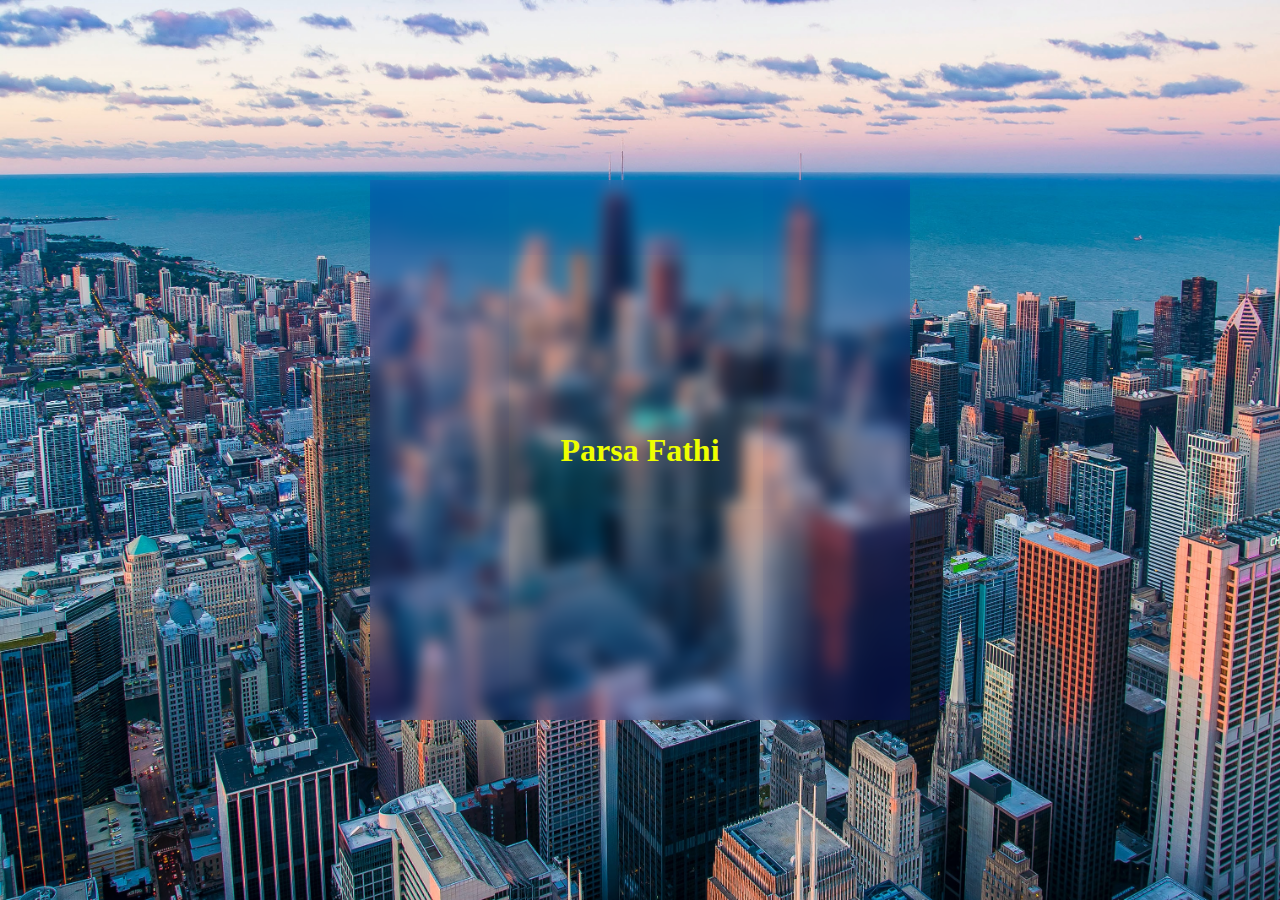
<file: Frosted-Glass/index.html>
<!DOCTYPE html>
<html lang="en">
  <head>
    <meta charset="UTF-8" />
    <meta http-equiv="X-UA-Compatible" content="IE=edge" />
    <meta name="viewport" content="width=device-width, initial-scale=1.0" />
    <link rel="stylesheet" href="style.css" />
    <title>Frosted Glass</title>
  </head>
  <body>
    <div class="container">
      <div class="frosted">
        <h3>Parsa Fathi</h3>
      </div>
    </div>
  </body>
</html>
</file>
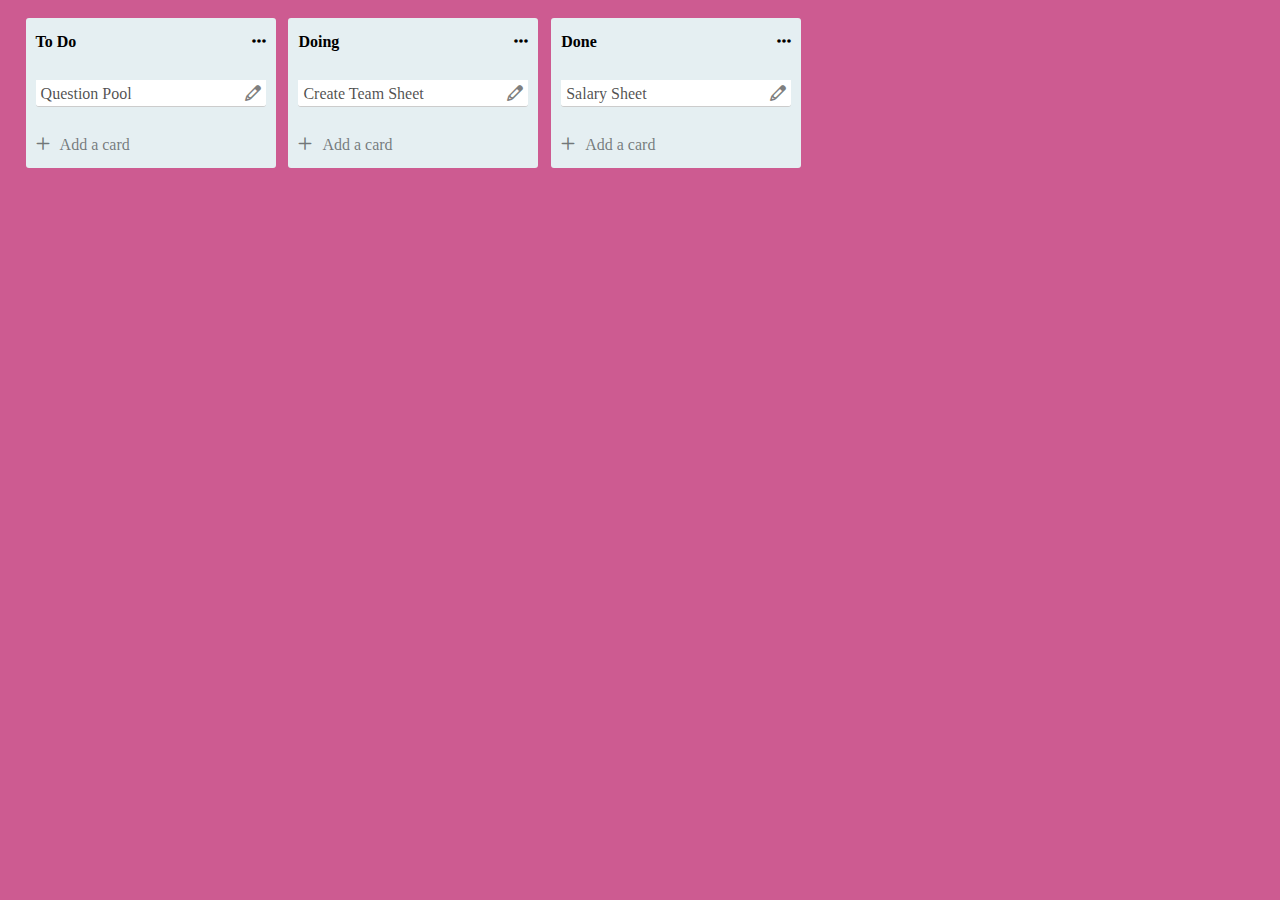
<file: goldscann-project/index.html>
<!DOCTYPE html>
<html lang="en">
<head>
    <meta charset="UTF-8">
    <meta http-equiv="X-UA-Compatible" content="IE=edge">
    <link rel="stylesheet" href="css/style.css">
    <meta name="viewport" content="width=device-width, initial-scale=1.0">
    <title>Document</title>
</head>
<body>
    <div class="column-container">
        <div class="column">
            <div class="column-header"><p class="title">To Do</p><br><i class="fa-solid fa-ellipsis"></i></div>
            <div class="column-body"><p class="txt">Question Pool</p><i class="fa-regular fa-pencil"></i></div>
            <div class="column-footer"><i class="fa-regular fa-plus"></i><p class="pale-txt">Add a card</p></div>
        </div>
        <div class="column">
            <div class="column-header"><p class="title">Doing</p><br><i class="fa-solid fa-ellipsis"></i></div>
            <div class="column-body"><p class="txt">Create Team Sheet</p><i class="fa-regular fa-pencil"></i></div>
            <div class="column-footer"><i class="fa-regular fa-plus"></i><p class="pale-txt">Add a card</p></div>
        </div>
        <div class="column">
            <div class="column-header"><p class="title">Done</p><br><i class="fa-solid fa-ellipsis"></i></div>
            <div class="column-body"><p class="txt">Salary Sheet</p><i class="fa-regular fa-pencil"></i></div>
            <div class="column-footer"><i class="fa-regular fa-plus"></i><p class="pale-txt">Add a card</p></div>
        </div>
    </div>
</body>
</html>
</file>
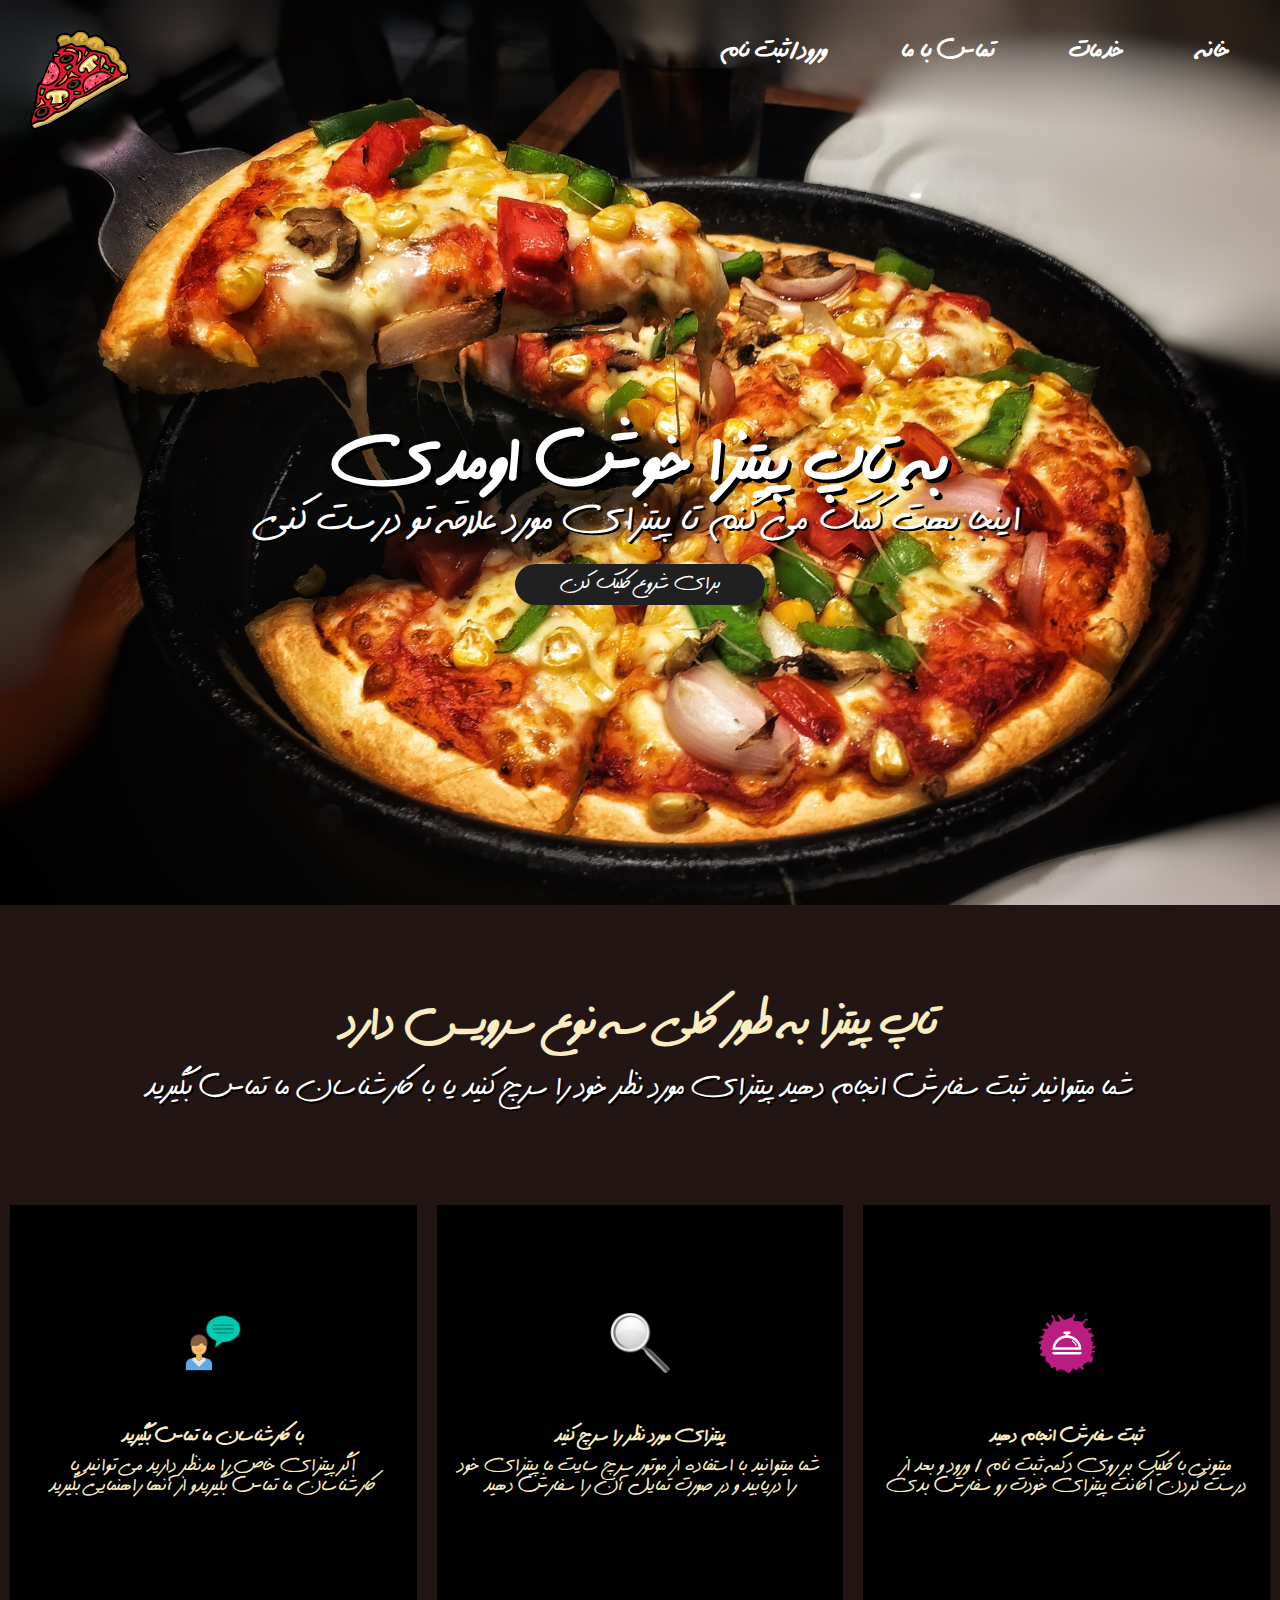
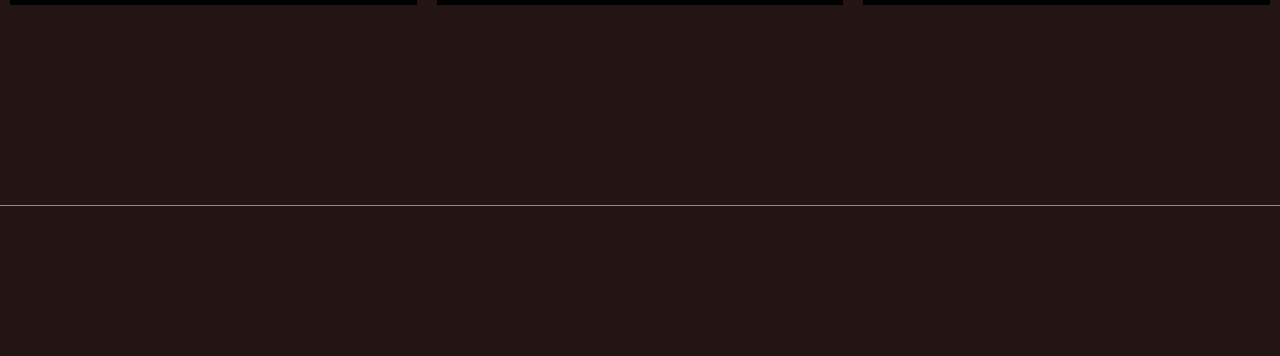
<file: pizza/index.html>
<!DOCTYPE html>
<html lang="en">
  <head>
    <meta charset="UTF-8" />
    <meta http-equiv="X-UA-Compatible" content="IE=edge" />
    <meta name="viewport" content="width=device-width, initial-scale=1.0" />
    <link rel="stylesheet" href="css/style.css" type="text/css" />
    <title>Pizza Pfoject</title>
  </head>
  <body>
    <div class="header-bar">
      <div class="nav-bar-container">
        <div class="nav-bar">
          <ul>
            <li class="btn"><a class="top-link" href="#">خانه</a></li>
            <li class="btn"><a class="top-link" href="#">خدمات</a></li>
            <li class="btn"><a class="top-link" href="#">تماس با ما</a></li>
            <li class="btn"><a class="top-link" href="#">ورود/ثبت نام</a></li>
          </ul>
        </div>
        <div class="img-left"><img src="image/pizza_4_stagioni_archite_01.svg" alt="" /></div>
      </div>
      <div class="center-head">
        <h1>به تاپ پیتزا خوش اومدی</h1>
        <p>اینجا بهت کمک می کنم تا پیتزای مورد علاقه تو درست کنی</p>
        <div class="start-button"><a href="#">برای شروع کلیک کن</a></div>
      </div>
    </div>
    <div class="body-container">
      <div class="body-title"><h2 class="b-title">تاپ پیتزا به طور کلی سه نوع سرویس دارد</h2></div>
      <div class="body-paragraph"><p class="p-title">شما میتوانید ثبت سفارش انجام دهید پیتزای مورد نظر خود را سرچ کنید یا با کارشناسان ما تماس بگیرید</p></div>
      <div class="body-center-container">
        <div class="box">
          <img src="image/serve.svg" alt="" width="60px">
          <h3 class="h3-center">ثبت سفارش انجام دهید</h3>
          <p class="p-center">میتونی با کلیک بر روی دکمه ثبت نام / ورود و بعد از درست کردن اکانت پیتزای خودت رو سفارش بدی</p>
        </div>
        <div class="box">
          <img src="image/ico/search.ico" alt="" width="60px">
          <h3 class="h3-center">پیتزای مورد نظر را سرچ کنید</h3>
          <p class="p-center">شما میتوانید با استفاده از موتور سرچ سایت ما پیتزای خود را دریابید و در صورت تمایل آن را سفارش دهید</p>
        </div>
        <div class="box">
          <img src="image/user.png" alt="" width="60px">
          <h3 class="h3-center">با کارشناسان ما تماس بگیرید</h3>
          <p class="p-center">اگر پیتزای خاص را مدنظر دارید می توانید با کارشناسان ما تماس بگیریدو از آنها راهنمایی بگیرید</p>
        </div>
      </div>
      <div class="horizental-line"></div>

    </div>
    
  </body>
</html>
</file>
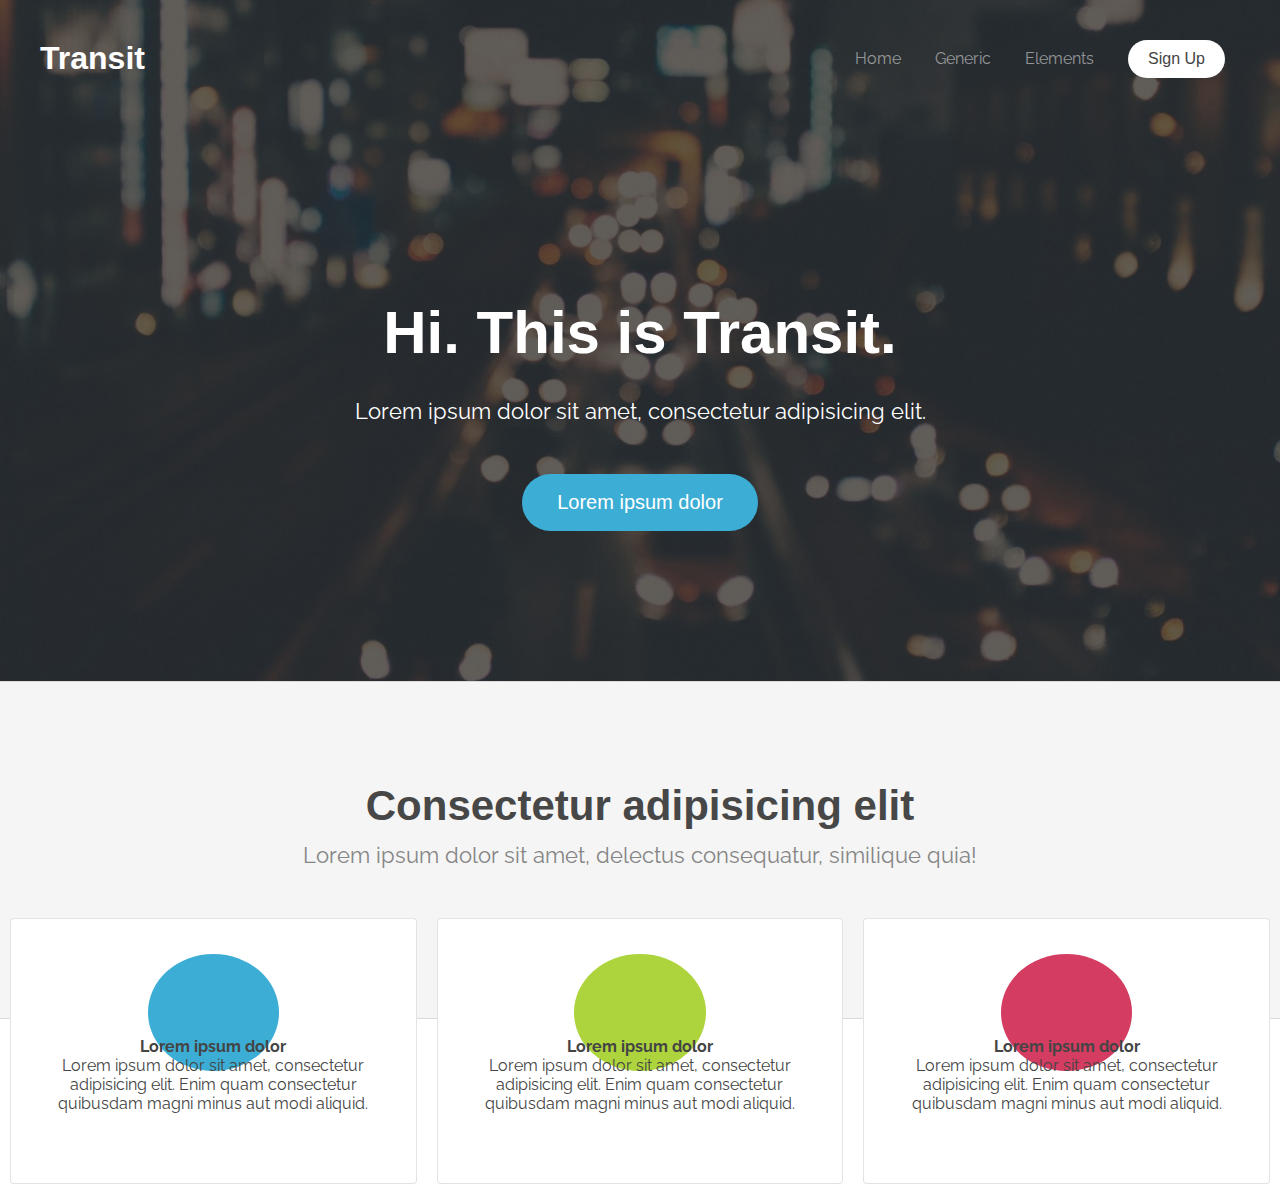
<file: Project-1/index.html>
<!DOCTYPE html>
<html lang="en">
  <head>
    <meta charset="UTF-8" />
    <meta http-equiv="X-UA-Compatible" content="IE=edge" />
    <meta name="viewport" content="width=device-width, initial-scale=1.0" />
    <link rel="stylesheet" href="css/style.css" />
    <title>Project-1</title>
  </head>
  <body>
    <div class="header">
      <div class="top-menu">
        <h1>
          <a href="#">Transit</a>
        </h1>
        <div class="nav">
          <ul>
            <li>
              <a href="#">Home</a>
            </li>
            <li>
              <a href="#">Generic</a>
            </li>
            <li>
              <a href="#">Elements</a>
            </li>
            <li>
              <button class="btn btn-gray">Sign Up</button>
            </li>
          </ul>
        </div>
      </div>

      <div class="banner-content">
        <h2>Hi. This is Transit.</h2>
        <p>Lorem ipsum dolor sit amet, consectetur adipisicing elit.</p>
        <button class="btn btn-big btn-blue">Lorem ipsum dolor</button>
      </div>
    </div>

    <div class="main">
      <div class="services">
        <div class="container">
          <div class="service-header">
            <h2>Consectetur adipisicing elit</h2>
            <p>
              Lorem ipsum dolor sit amet, delectus consequatur, similique quia!
            </p>
          </div>
          <div class="services-content">
            <div class="box">
              <i class="fa-cloud icon color-blue big rounded"></i>
              <h4>Lorem ipsum dolor</h4>
              <p>
                Lorem ipsum dolor sit amet, consectetur adipisicing elit. Enim
                quam consectetur quibusdam magni minus aut modi aliquid.
              </p>
            </div>
            <div class="box">
              <i class="fa-desktop icon color-green big rounded"></i>
              <h4>Lorem ipsum dolor</h4>
              <p>
                Lorem ipsum dolor sit amet, consectetur adipisicing elit. Enim
                quam consectetur quibusdam magni minus aut modi aliquid.
              </p>
            </div>
            <div class="box">
              <i class="fa-rocket icon color-red big rounded"></i>
              <h4>Lorem ipsum dolor</h4>
              <p>
                Lorem ipsum dolor sit amet, consectetur adipisicing elit. Enim
                quam consectetur quibusdam magni minus aut modi aliquid.
              </p>
            </div>
          </div>
        </div>
      </div>

      <div class="about"></div>
      <div class="contact"></div>
    </div>

    <div class="footer"></div>
  </body>
</html>
</file>
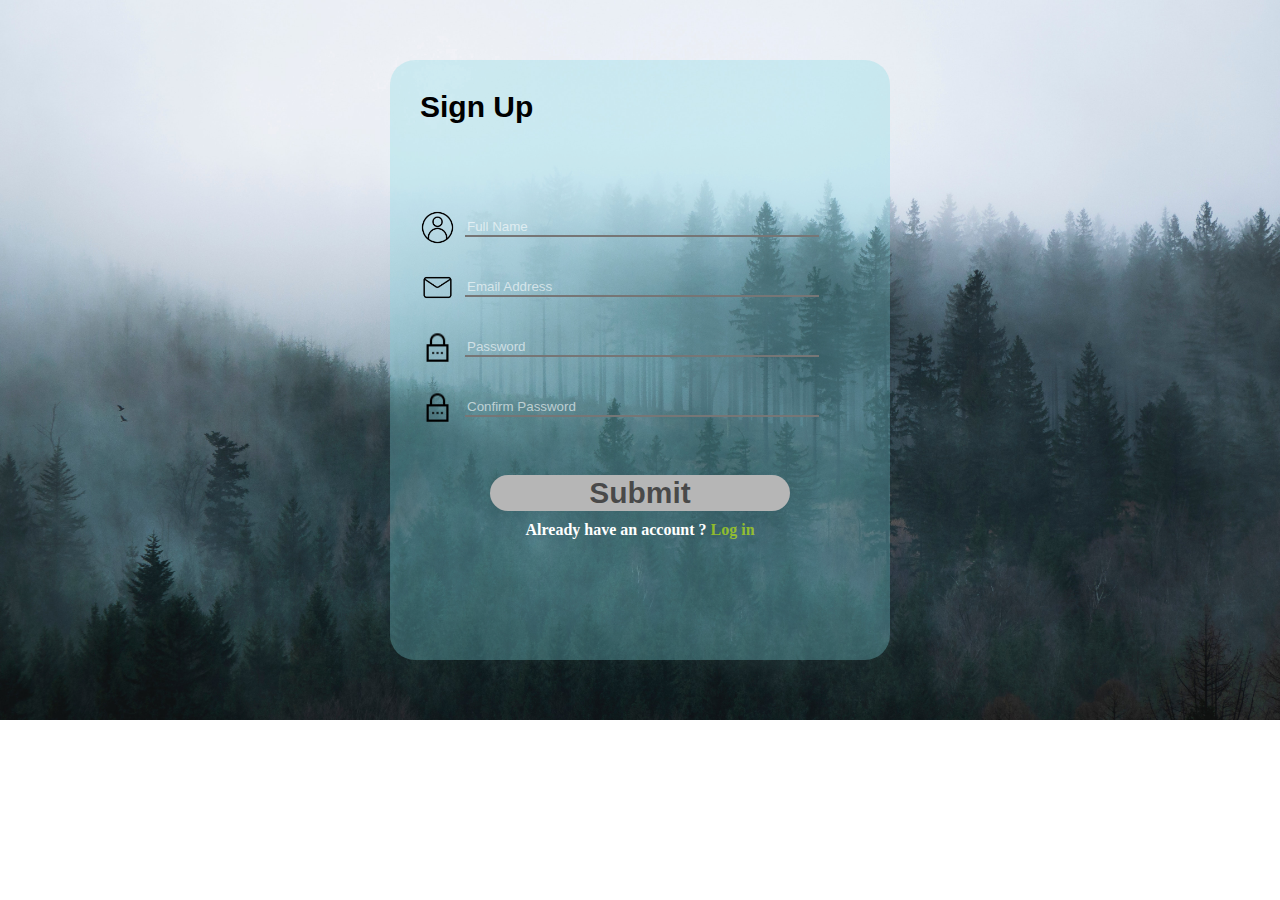
<file: sign-up-page/index.html>
<!DOCTYPE html>
<html lang="en">
  <head>
    <meta charset="UTF-8" />
    <meta http-equiv="X-UA-Compatible" content="IE=edge" />
    <meta name="viewport" content="width=device-width, initial-scale=1.0" />
    <link rel="stylesheet" href="style.css" />
    <title>Sign Up</title>
  </head>
  <body>
    <div class="container">
      <div class="signup">
        <div class="text">Sign Up</div>
        <div class="fullname">
          <img src="icons/icons8-user-64.png" /><input
            type="text"
            name=""
            placeholder="Full Name"
          />
        </div>
        <div class="Email">
          <img src="icons/icons8-email-64.png" /><input
            type="email"
            name=""
            placeholder="Email Address"
          />
        </div>
        <div class="Password">
          <img src="icons/icons8-password-32.png" /><input
            type="password"
            name=""
            placeholder="Password"
          />
        </div>
        <div class="CoPassword">
          <img src="icons/icons8-password-32.png" /><input
            type="password"
            name=""
            placeholder="Confirm Password"
          />
        </div>
        <input class="sub" type="submit" />
        <p>Already have an account ? <a href="#">Log in</a></p>
      </div>
    </div>
  </body>
</html>
</file>
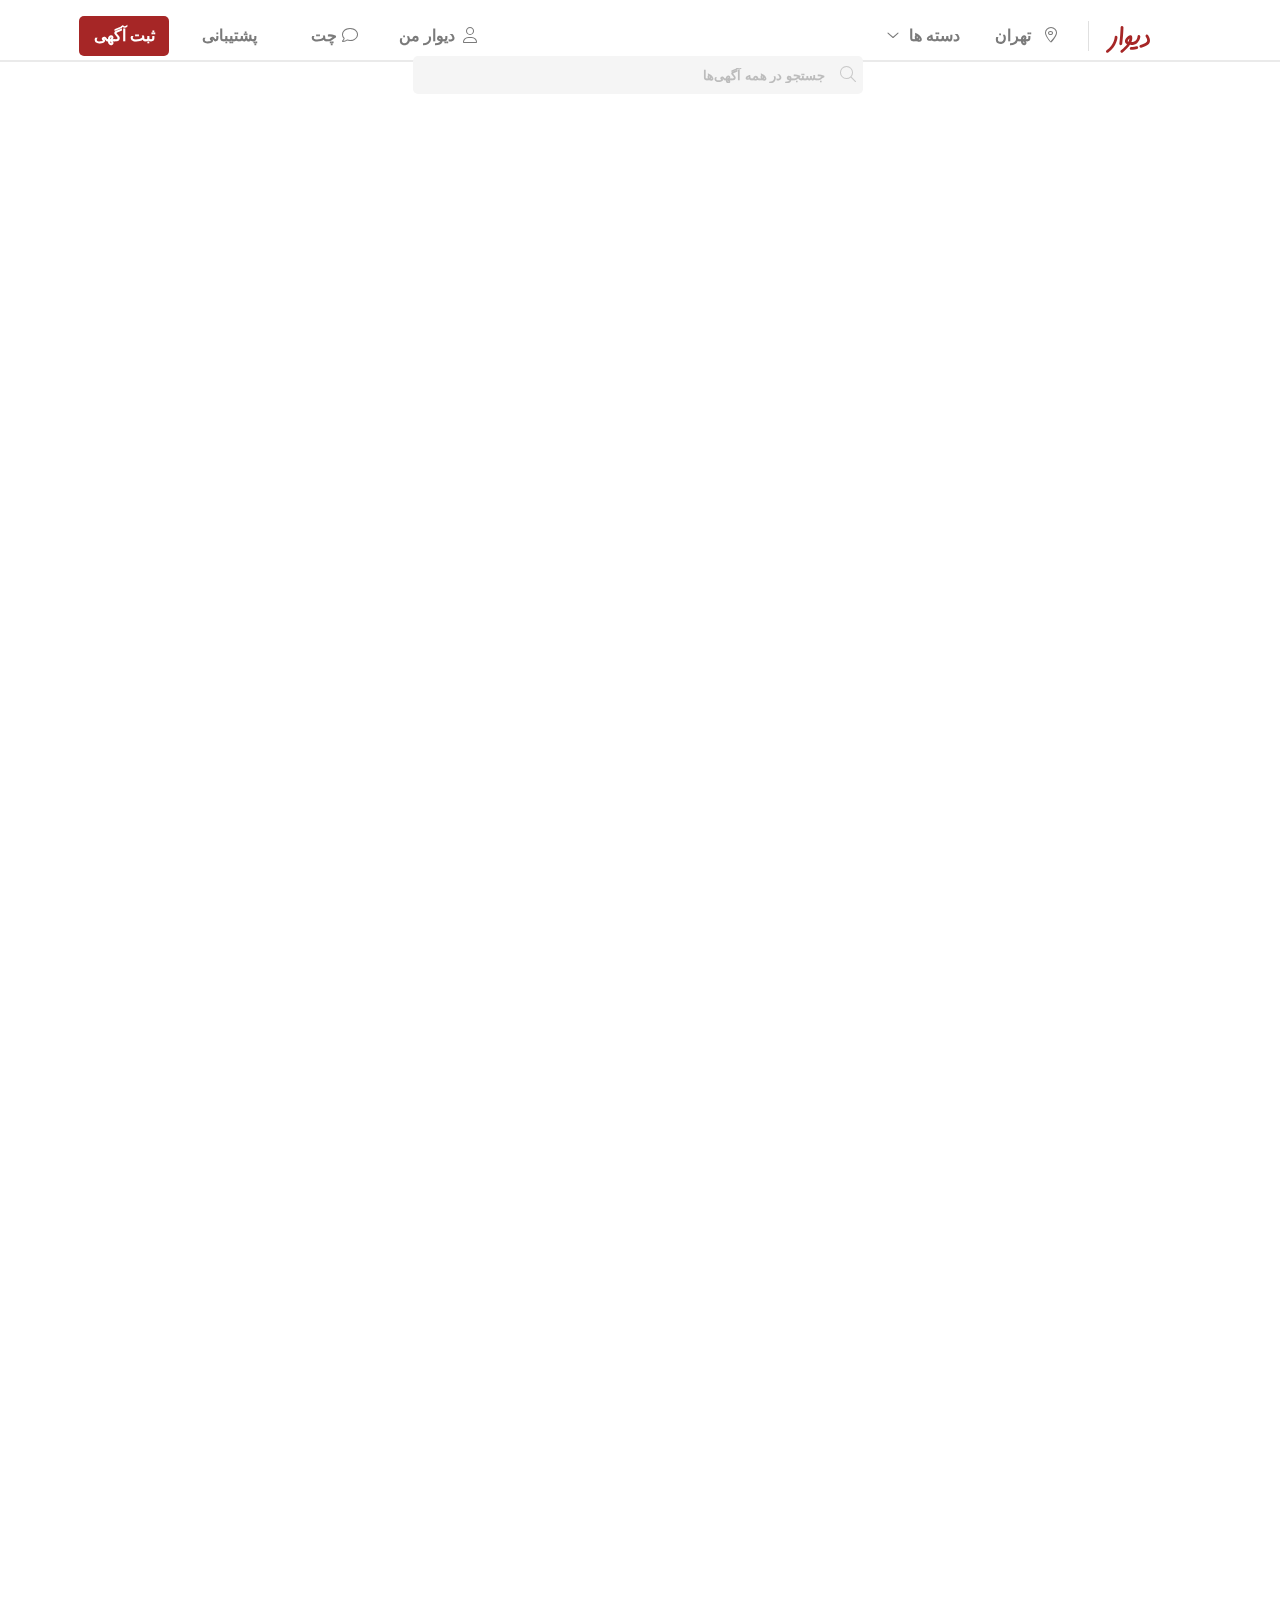
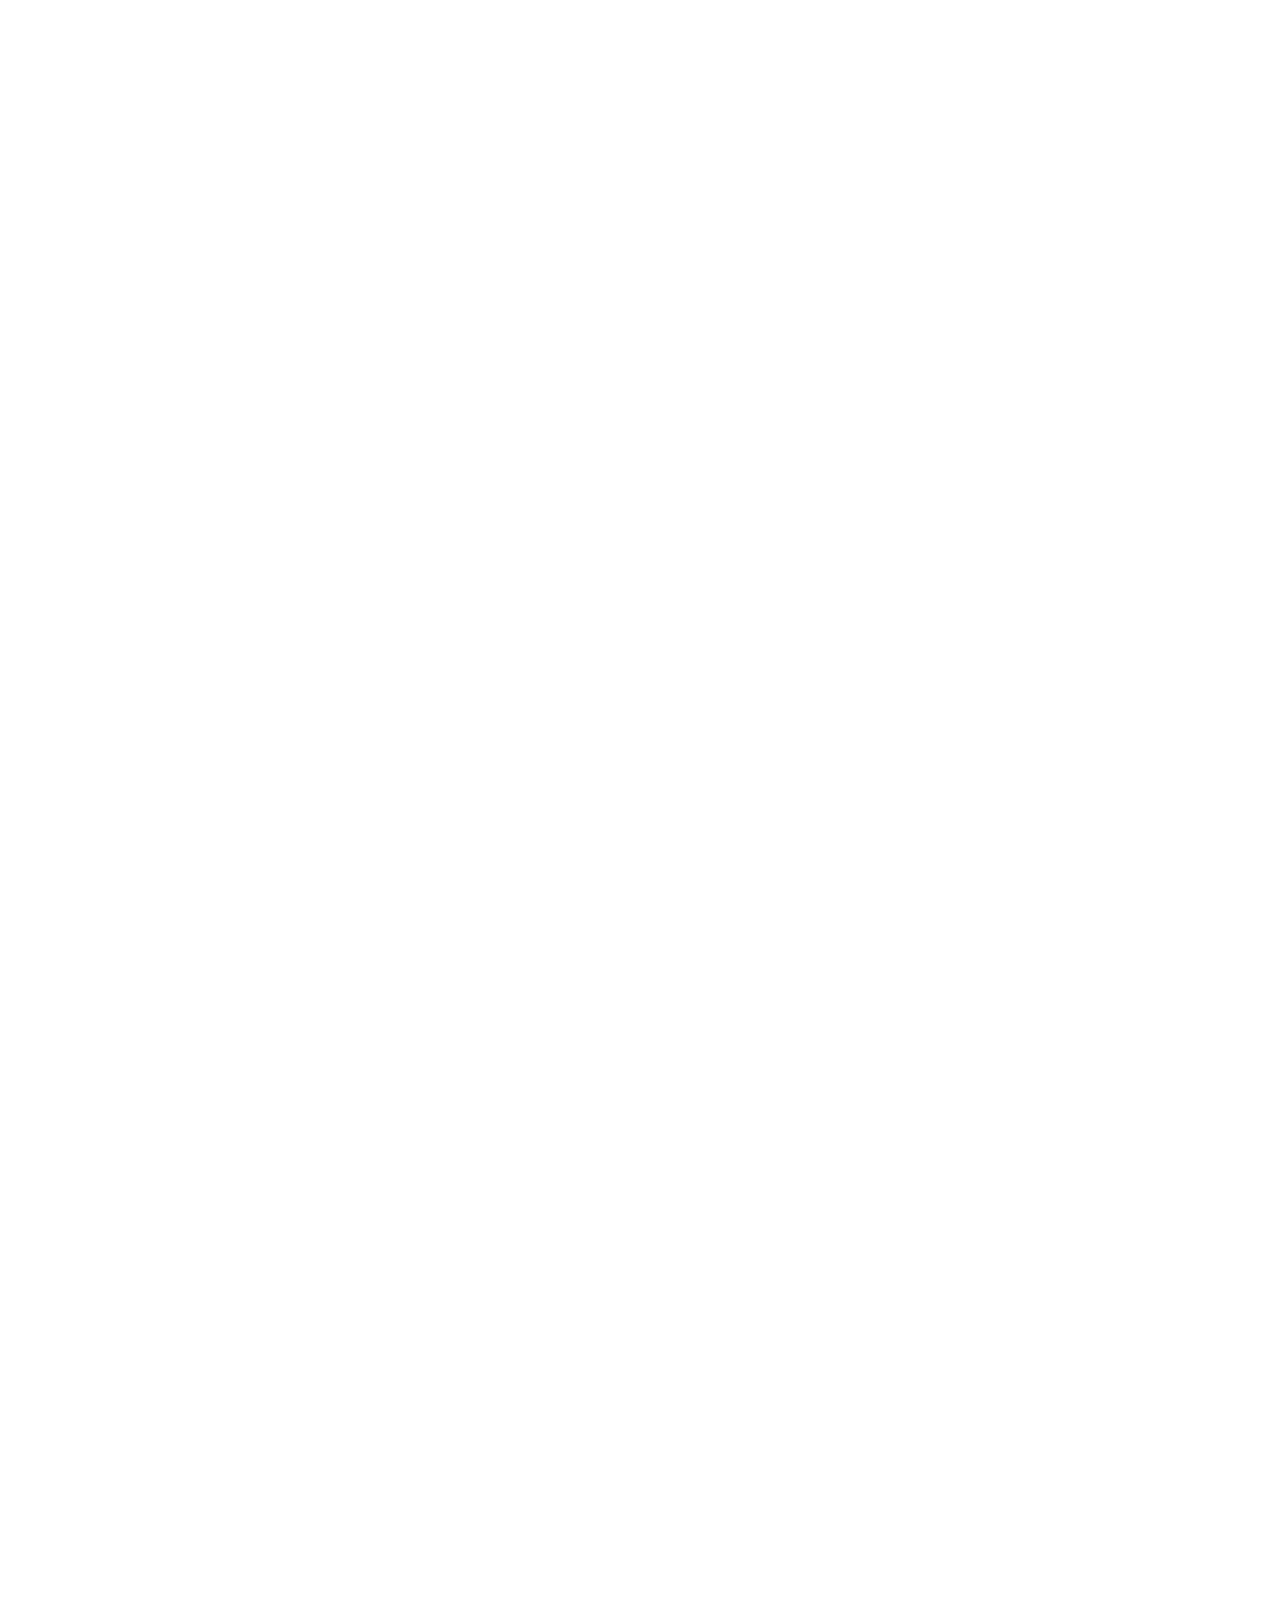
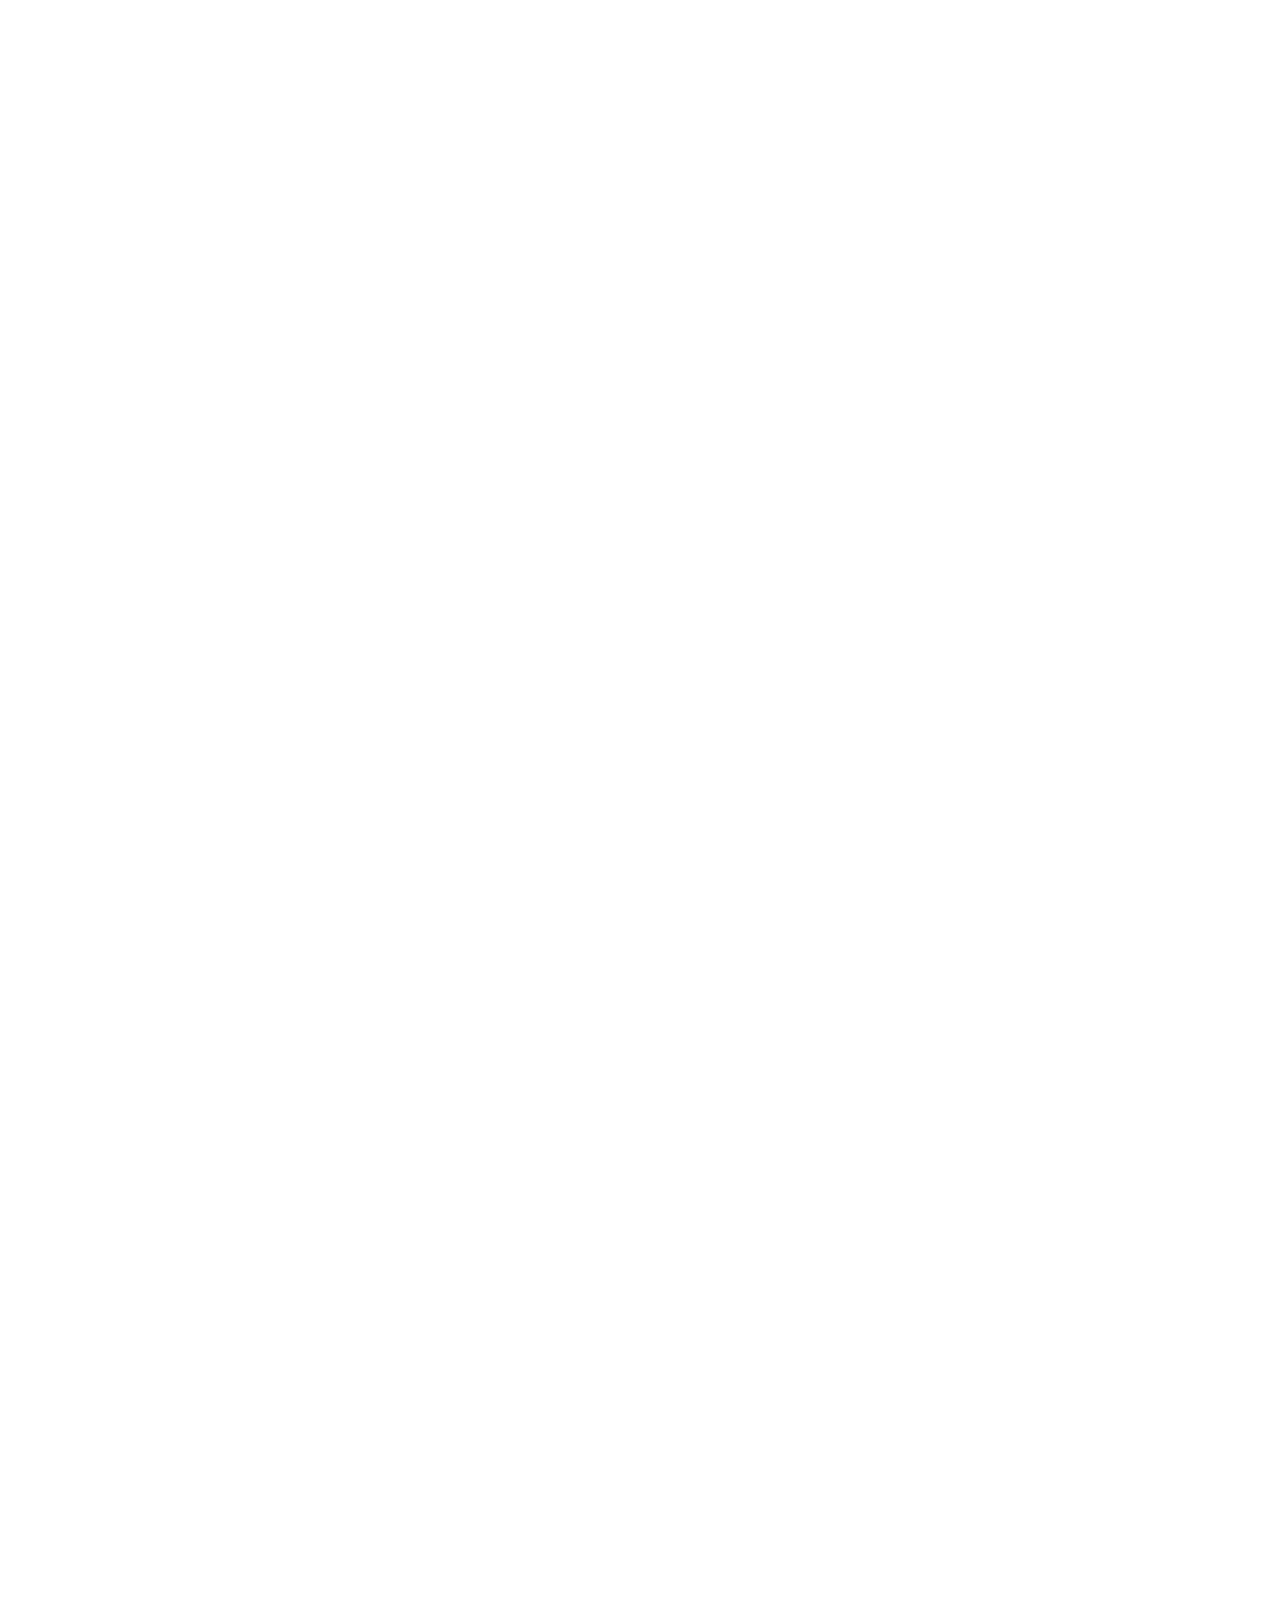
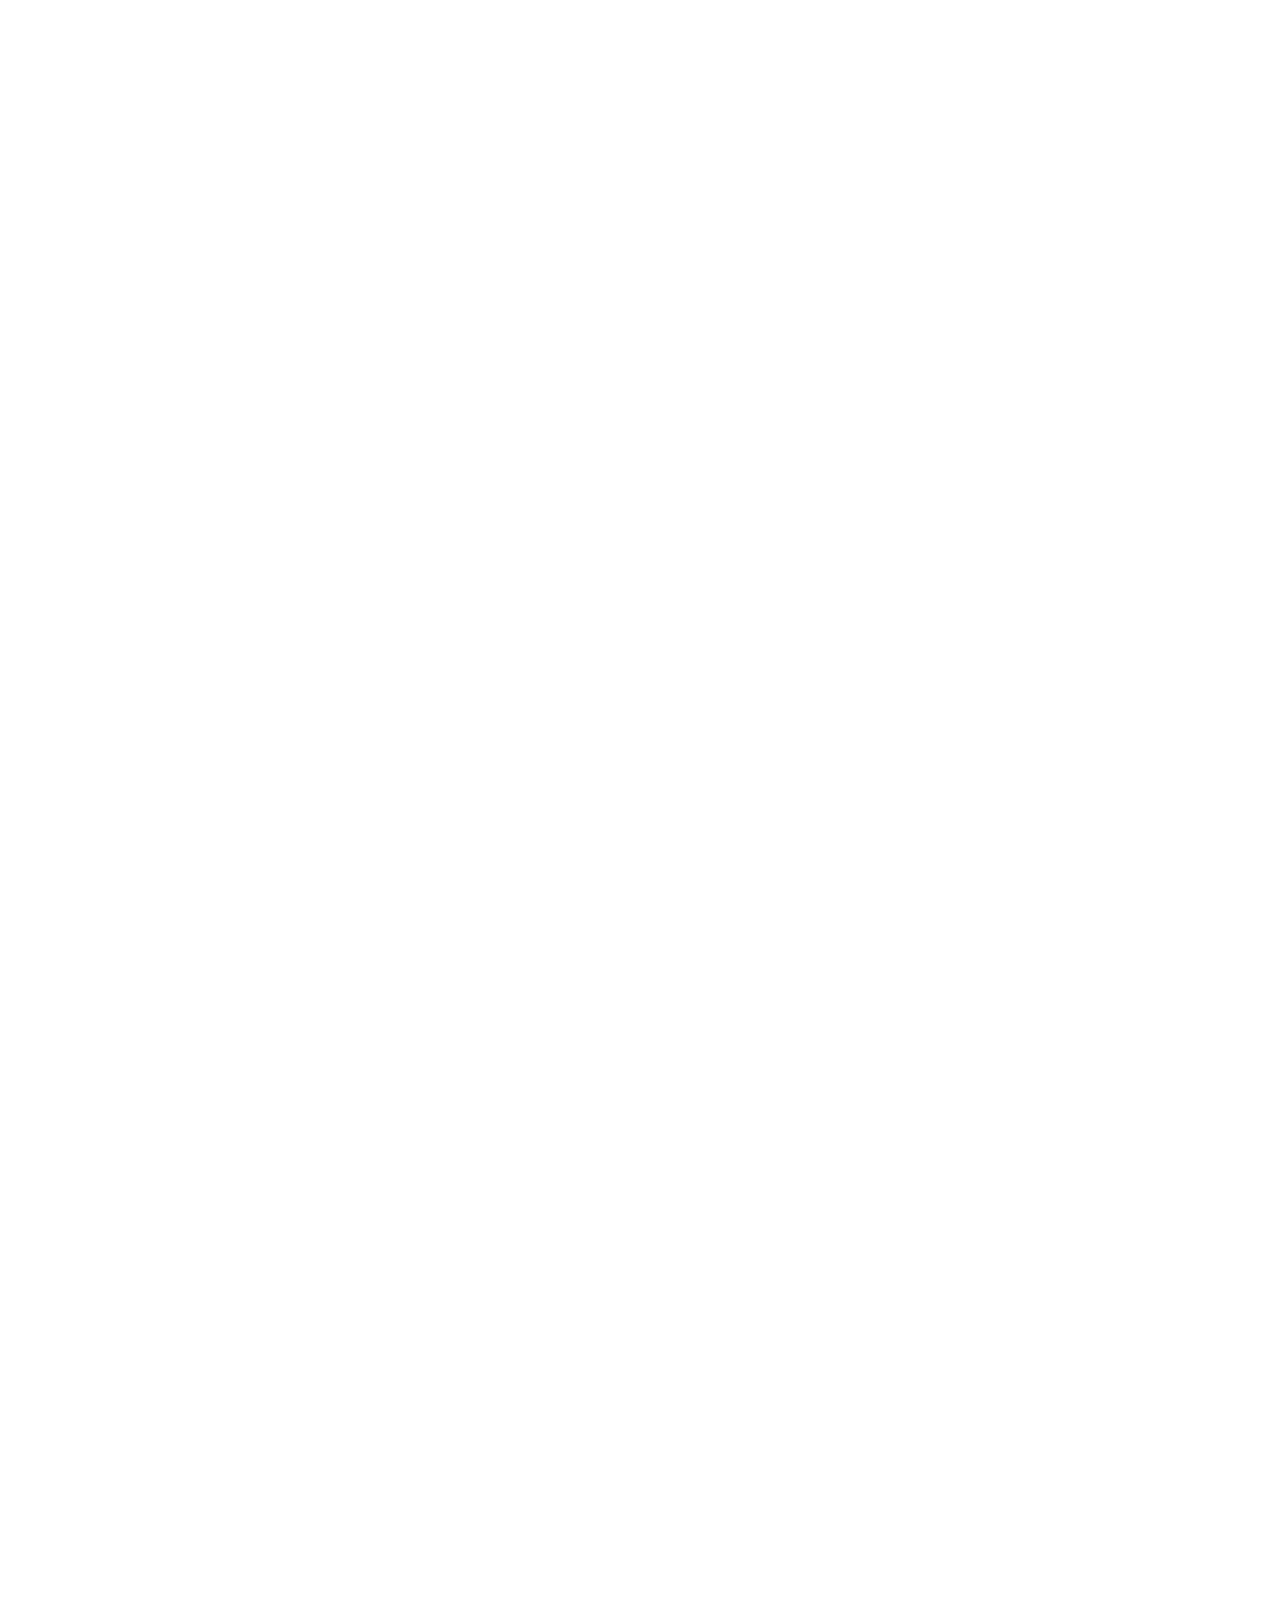
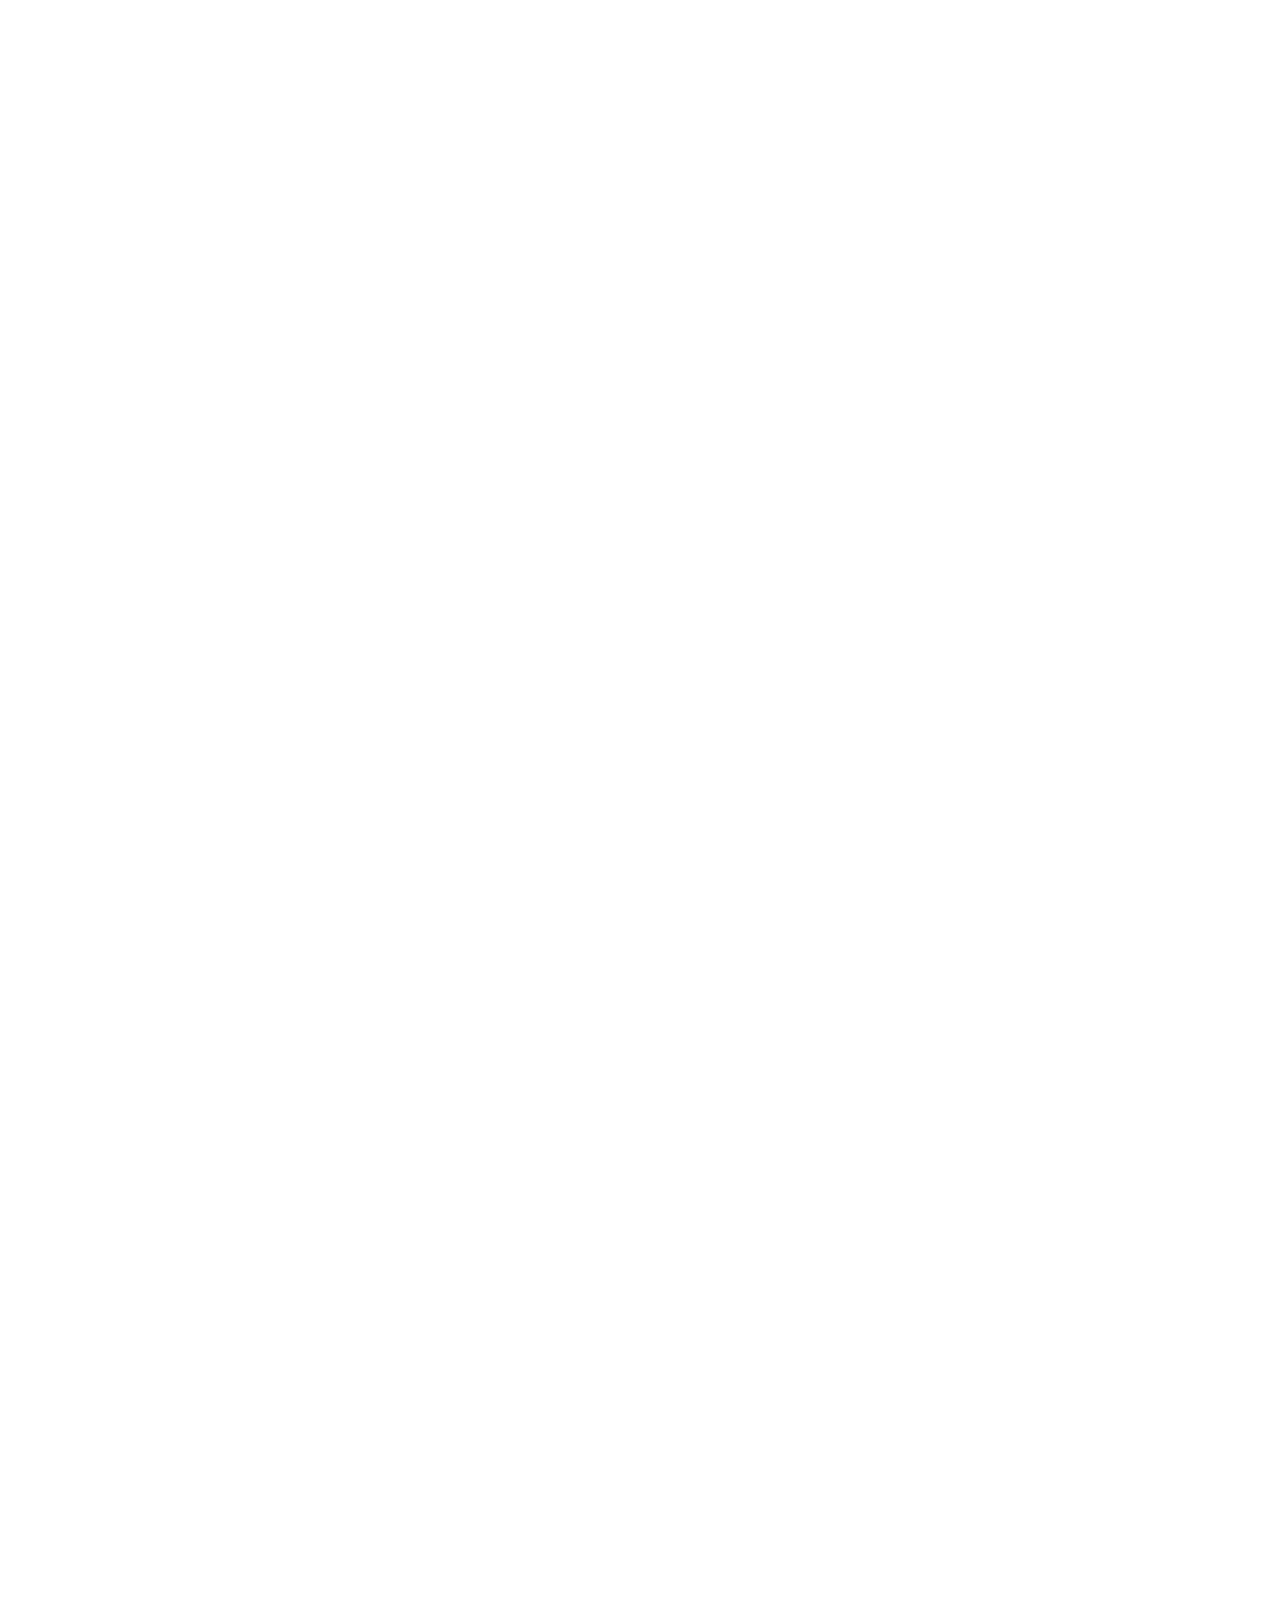
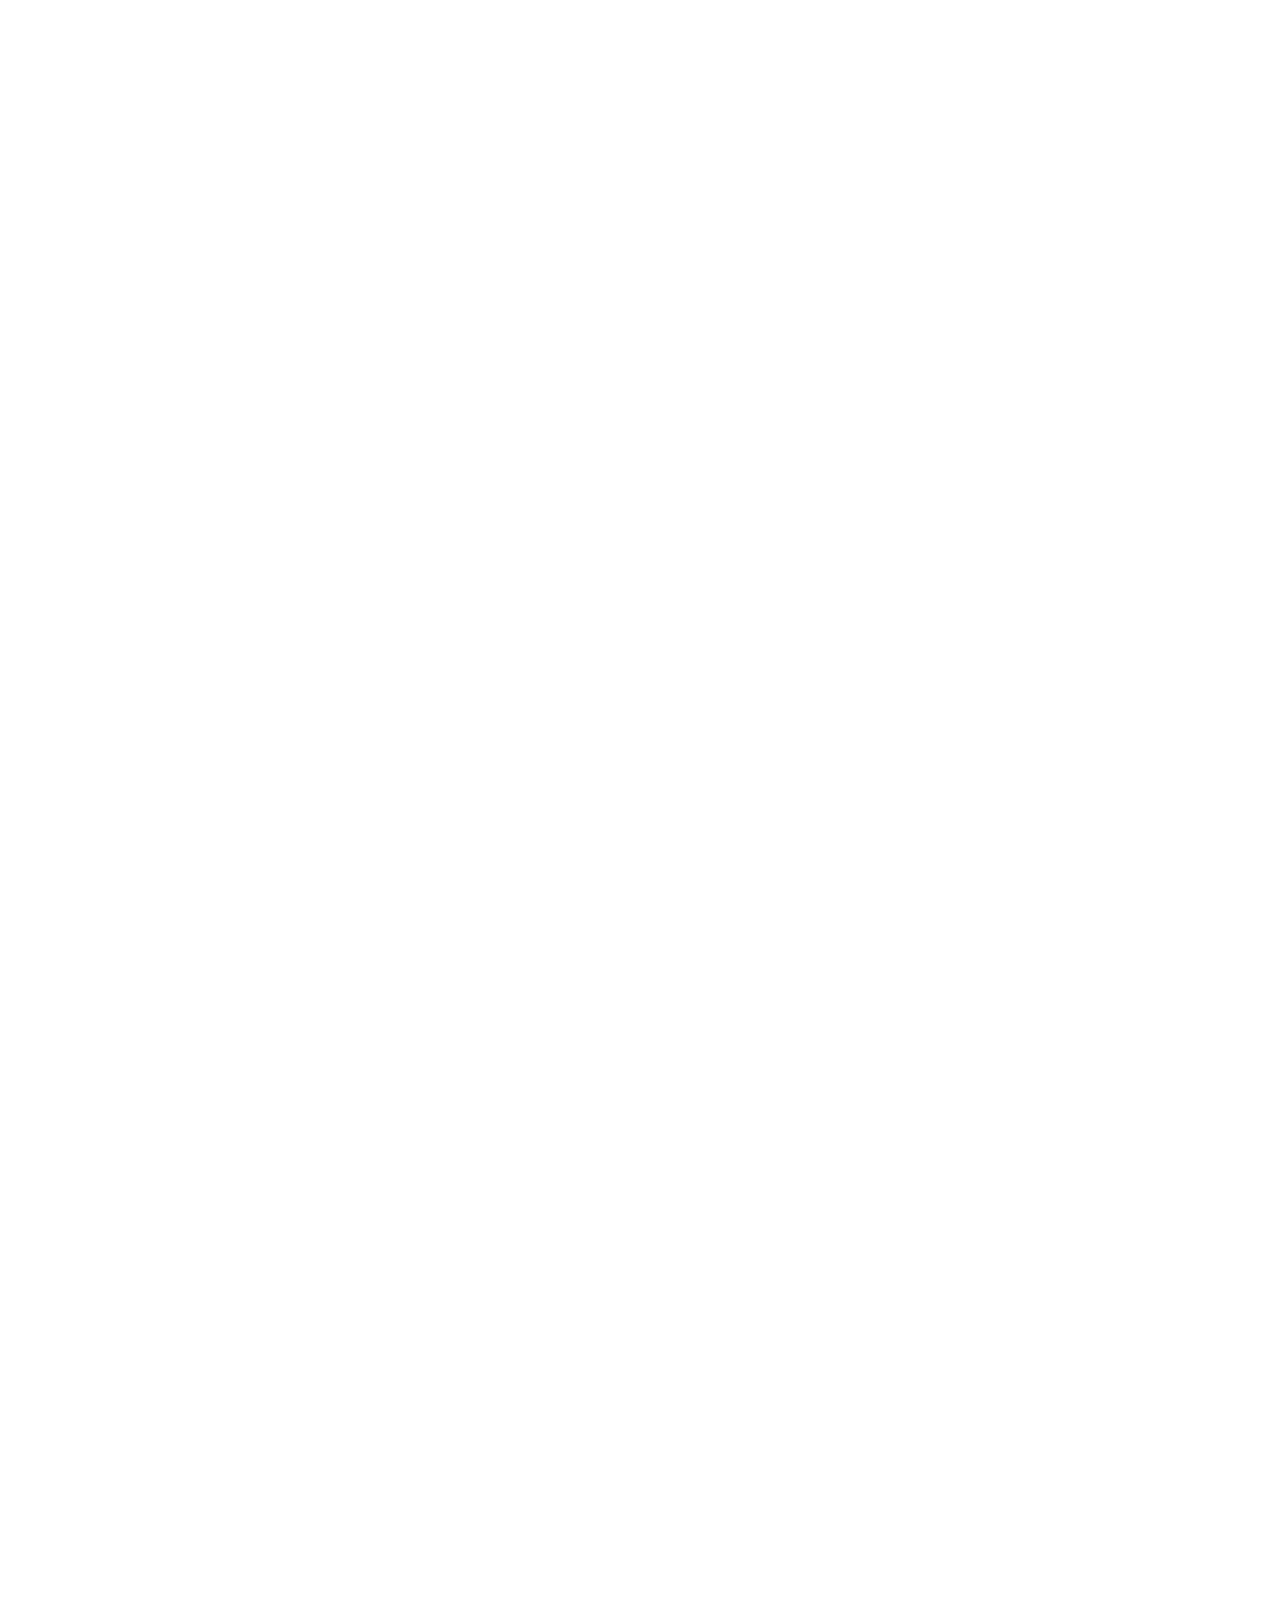
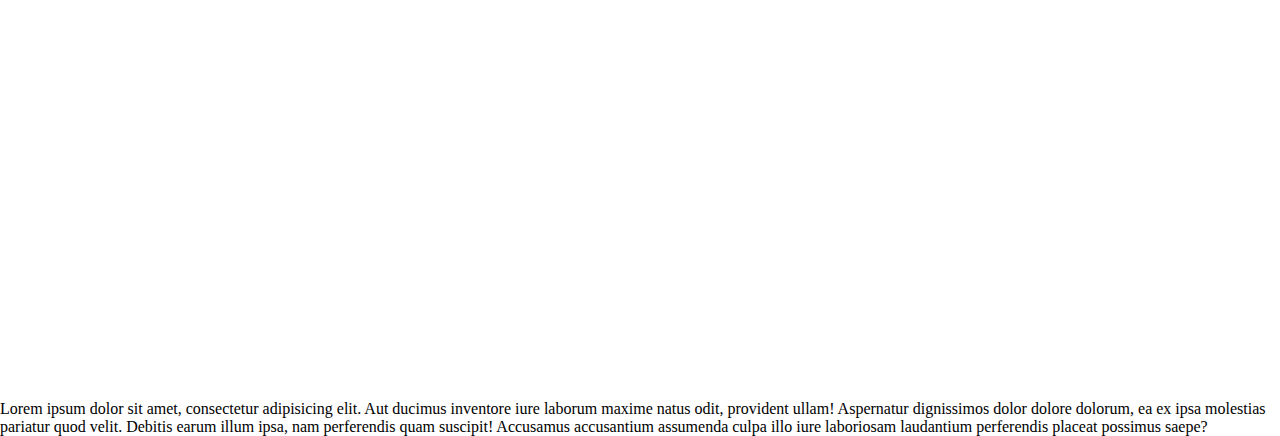
<file: سایت دیوار/index.html>
<!doctype html>
<html lang = "en">
<head>
<meta charset = "UTF-8">
             <meta content = "width=device-width, user-scalable=no, initial-scale=1.0, maximum-scale=1.0, minimum-scale=1.0"
                   name = "viewport">
                         <meta content = "ie=edge" http-equiv = "X-UA-Compatible">
    <link href = "css/style.css" rel = "stylesheet">
             <title>دیوار</title>
</head>
<body>
<div class = "header">
    <div class = "header-container">
        <div class = "header-left">
            <ul>
                <li class = "btn ">دیوار من<i class = "fal fa-user fa-fw btn-left"></i></li>
                <li class = "btn ">چت<i class = "fal fa-comment fa-faw btn-left"></i></li>
                <li class = "btn">پشتیبانی</li>
                <li class = "btn btn-red">ثبت آگهی</li>
            </ul>
        </div>
        <div class = "header-right">
            <ul>
                <li><a href = "#"><img alt = "دیوار" height = "48px" src = "image/divar.svg" width = "48px"></a></li>
                <li><div class = "vertical-line"></div></li>
                <li class = "btn">تهران<i class = "fal fa-map-marker-alt fa-fw loc"></i></li>
                <li class = "btn"><i class = "fal fa-angle-down arrow "></i>دسته ها</li>
	            <!--                 <li class="btn btn-search"><label><input type="search" placeholder="جستجو در همه آگهی‌ها"></label><i class="fal fa-search search-box"></i></li> -->
            </ul>
        </div>
        <div class = "search-box"><label><input placeholder = "جستجو در همه آگهی‌ها" type = "search"></label><i
		        class = "fal fa-search fa-fw searchicon"></i></div>
    </div>
</div>
<div class = "hi">Lorem ipsum dolor sit amet, consectetur adipisicing elit. Aut ducimus inventore iure laborum maxime natus odit, provident ullam! Aspernatur dignissimos dolor dolore dolorum, ea ex ipsa molestias pariatur quod velit. Debitis earum illum ipsa, nam perferendis quam suscipit! Accusamus accusantium assumenda culpa illo iure laboriosam laudantium perferendis placeat possimus saepe?</div>
</body>
</html>
</file>
<file: Frosted-Glass/style.css>
* {
  padding: 0;
  margin: 0;
  box-sizing: border-box;
}

.container {
  color: rgb(238, 255, 0);
  display: flex;
  justify-content: center;
  align-items: center;
  height: 100vh;
  background: url("image.jpg") no-repeat;
  background-size: cover;
  background-attachment: fixed;
}

.frosted {
  height: 60vh;
  width: 60vh;
  background: inherit;
  display: flex;
  justify-content: center;
  align-items: center;
  position: relative;
  overflow: hidden;
  z-index: 1;
}
.frosted::after {
  z-index: -1;
  content: "";
  position: absolute;
  top: -10px;
  bottom: -10px;
  right: -10px;
  left: -10px;
  background: inherit;
  box-shadow: inset 0 0 2000px rgba(8, 16, 168, 0.5);
  filter: blur(8px);
}
h3 {
  font-weight: bold;
  font-size: 2em;
}
</file>
<file: goldscann-project/css/style.css>
@import url("all.css");
* {
  margin: 0;
  padding: 0;
  box-sizing: border-box;
}
body {
  background-color: rgb(205, 091, 145);
}
.column-container {
  display: flex;
  margin-left: 2vw;
}
.column {
  display: flex;
  flex-direction: column;
  background-color: rgb(229, 239, 242);
  width: 250px;
  height: 150px;
  margin-right: 1vw;
  margin-top: 2vh;
  border-radius: 3px;
  justify-content:space-around;
}
.column-header {
  display: flex;
  justify-content: space-between;
  padding: 0 10px;
}
.title {
  font-weight: 600;
}
.column-body {
    display: flex;
    justify-content: space-between;
    margin:0 10px;
    background-color: white;
    border-radius: 0 0 3px 3px;
    border-bottom: 1px solid rgba(0, 0, 0, 0.2);
}
.txt {
    padding-top:5px;
    padding-left: 5px;
    padding-bottom: 3px;
    color:rgba(0, 0, 0, 0.7);
}
.column-footer {
    display: flex;
    flex-direction: row;
}
.pale-txt {
    padding-left:10px ;
    color:rgba(0, 0, 0, 0.5);
}
.fa-plus {
    padding-left:10px;
    color:rgba(0, 0, 0, 0.5);
}
.fa-pencil {
    padding-right: 5px;
    padding-top: 5px;
    color:rgba(0, 0, 0, 0.5);
}
</file>
<file: pizza/css/style.css>
@font-face {
  font-family: danstevis;
  src: url("../font/danstevis/danstevis.eot");
}
@font-face {
  font-family: danstevis;
  src: url("../font/danstevis/danstevis.otf");
}
* {
  padding: 0;
  margin: 0;
  box-sizing: border-box;
  direction: rtl;
}
body {
  display: flex;
  flex-direction: column;
}
.nav-bar-container {
  display: flex;
  flex-direction: row;
  justify-content: space-between;
}
.header-bar {
  display: flex;
  flex-direction: column;
  justify-content: space-between;
  background-image: url("../image/karthik-garikapati-oBbTc1VoT-0-unsplash.jpg");
  background-repeat: no-repeat;
  background-size: cover;
  justify-content: center;
}
a {
  display: inline-block;
  color: white;
  text-decoration: none;
  font-family: danstevis;
  font-weight: bold;
  font-size: 25px;
}
ul {
  padding-top: 20px;
  text-align: right;
  display: inline-block;
}
li {
  display: inline;
  padding-right: 30px;
}
.top-link {
  padding: 20px;
  transition: 0.3s ease-in-out;
}
.top-link:hover {
  background-color: rgb(32, 32, 32);
  border-radius: 35px;
}
.center-head {
  padding-top: 300px;
  text-align: center;
}
.img-left {
  display: inline-block;
  padding-top: 30px;
  padding-left: 30px;
}
.img-left > img {
  width: 100px;
}
h1,
p {
  color: white;
  font-family: danstevis;
}
h1 {
  font-size: 70px;
  text-shadow: 4px 4px black;
  font-weight: bold;
}
P {
  font-size: 40px;
  text-shadow: 2px 2px black;
}
.start-button {
  margin-top: 20px;
  margin-bottom: 300px;
  background-color: rgb(32, 32, 32);
  padding: 10px;
  width: 250px;
  display: inline-block;
  border-radius: 25px;
}
.start-button > a {
  font-size: 20px;
  font-weight: 200;
}

.body-container {
  display: flex;
  flex-direction: column;
  justify-content: center;
  align-items: center;
  background-color: rgb(36, 21, 21);
}
.b-title {
  color: rgb(248, 237, 192);
  font-family: danstevis;
  padding-top: 100px;
  font-size: 45px;
  font-weight: bold;
}
.p-title {
  font-size: 30px;
  padding-top: 25px;
}
.body-center-container {
  display: flex;
  justify-content: center;
  flex-direction: row;
  width: 100%;
  margin-top: 100px;
}
.box {
  display: flex;
  flex-direction: column;
  align-items: center;
  justify-content:center;
  color: white;
  text-align: center;
  background-color: rgb(0, 0, 0);
  width: 1000px;
  height:400px;
  margin:0 10px 200px 10px;
  padding: 0 20px;
}
.p-center {
  padding-top: 10px;
  font-size: 20px;
  color: rgb(248, 237, 192);
}
.h3-center {
  padding-top: 55px;
  font-weight: bold;
  font-family: danstevis;
  color:rgb(248, 237, 192)
}
.horizental-line {
  background-color:rgba(255, 255, 255, 0.5);
  margin-bottom: 150px;
  width: 100%;
  height: 1px;
}
</file>
<file: sign-up-page/style.css>
* {
  margin: 0;
}
body {
  background-image: url(images/pexels-michał-osiński-3454270.jpg);
  background-repeat: no-repeat;
  background-size: cover;
  min-height: 650px;
}
.container {
  background-color: rgba(126, 217, 230, 0.3);
  border-radius: 25px;
  width: 500px;
  height: 600px;
  margin: auto;
  margin-top: 60px;
}
.text {
  font-weight: bold;
  font-family: "Segoe UI", Tahoma, Geneva, Verdana, sans-serif;
  position: absolute;
  font-size: 30px;
  margin-left: 30px;
  margin-top: 30px;
  display: block;
  clear: left;
}
.fullname {
  display: block;
  padding-top: 150px;
  padding-left: 30px;
}
.Email {
  display: block;
  padding-top: 25px;
  padding-left: 30px;
}
.Password {
  display: block;
  padding-top: 25px;
  padding-left: 30px;
}
.CoPassword {
  display: block;
  padding-top: 25px;
  padding-left: 30px;
}
img {
  width: 35px;
  height: 35px;
  vertical-align: middle;
}
input {
  border-right: white;
  border-left: white;
  border-top: white;
  width: 350px;
  background-color: rgba(252, 252, 252, 0);
  display: inline-block;
  margin-left: 10px;
}
.sub {
  border: 1px rgb(182, 182, 182);
  background-color: rgb(182, 182, 182);
  color: rgba(0, 0, 0, 0.6);
  border-radius: 25px;
  width: 300px;
  display: block;
  margin: auto;
  margin-top: 50px;
  font-weight: bold;
  font-size: 30px;
}
.sub:hover {
  color: red;
  cursor: pointer;
}
::placeholder {
  color: rgba(255, 255, 255, 0.6);
}
input:focus {
  outline: none;
}
.sub + p {
  font-weight: bold;
  font-size: 16px;
  color: white;
  margin-top: 10px;
  text-align: center;
}
a {
  text-decoration: none;
}
a:link {
  color: rgba(203, 248, 1, 0.6);
}
a:hover {
  color: coral;
}
</file>
<file: سایت دیوار/css/style.css>
@import "all.css";

* {
    margin: 0;
    padding: 0;
}

body {
    background-color: #ffffff;
}

ul li {
    list-style: none;
    display: inline;
    float: right;

}

li {
    position: relative;
    margin-left: 15px;
}

.header {
    position: fixed;
    width: 100%;
    height: 60px;
    background-color: white;
    border-bottom: 2px solid rgb(234, 234, 234);
}

.header-container {
    padding-top: 16px;
}

.header-right {
    float: right;
    padding-right: 128px;
}

.vertical-line {
    width: 1px;
    height: 30px;
    background-color: rgb(224, 224, 224);
    margin-top: 5px;
    position: relative;
}

.btn {
    font-weight: bold;
    color: rgb(122, 122, 122);
    text-align: center;
    width: 90px;
    height: 30px;
    padding-top: 10px;
    cursor: pointer;
    transition: 0.5s;

}

.btn:hover {
    background-color: rgb(245, 245, 245);
    border-radius: 5px;
    transition: 0.5s;

}

.loc {
    padding-left: 10px;
}

.arrow {
    margin-right: 10px;
    padding-left: 0;
}

.search-box {
    background-color: rgb(245, 245, 245);
    width: 450px;
    /*height: 40px;*/
    display: block;
    float: right;
    text-align: right;
    padding-top: 10px;
    padding-bottom: 10px;
    border-radius: 5px;
}

input[type="search"] {
    background-color: rgb(245, 245, 245);
    border: none;

}

::placeholder {
    text-align: right;
    color: rgb(188, 188, 188);
    font-weight: bold;
}

.fa-search {
    color: rgb(200, 200, 200);
}

input[type="search"]:focus {
    outline: none;
}

.searchicon {
    margin-right: 5px;
}

.header-left {
    float: left;
    padding-left: 64px;
}

.btn-red {
    background-color: rgb(166, 38, 38);
    border-radius: 5px;
    color: #ffffff;
}

.btn-red:hover {
    background-color: rgb(190, 55, 55);
    transition: 0.5s;
}

.btn-left {
    padding-left: 5px;
}

.hi {
    display: block;
    margin-top: 10000px;
    position: absolute;
}
</file>
<file: Project-1/css/style.css>
@import url(font-awesome.min.css);
@font-face {
    font-family: "Raleway";
    src: url("../fonts/Raleway/Raleway-VariableFont_wght.ttf");
}


* {
  margin: 0;
}

body {
  font-family: "Raleway", Helvetica, sans-serif;
  color: #444;
}

h1, h2 {
    font-family: Helvetica;
}

a {
  text-decoration: none;
  color: #fff;
}

.header h1 {
    float: left;
}

.nav {
    text-align: right;
}

.nav ul li {
    display: inline;
    padding: 0 15px;
}

.nav ul li a {
    color: rgba(255, 255, 255, 0.5);
    transition: color .2s ease-in-out;
}

.nav ul li a:hover {
    color: #ffffff;
}

.top-menu {
    padding: 40px;
}

.header {
    background-image: url("../image/dark_tint.png") ,url("../image/bokeh_car_lights_bg.jpg");
    background-position: center center;
    background-size: cover;
}

.btn {
    padding: 10px 20px;
    border-radius: 30px;
    border: 0;
    cursor: pointer;
    text-align: center;
    font-size: 16px;
    color: #ffffff;
}

.btn-blue {
    background-color: #3cadd4;
    color: #ffffff !important;
}

.btn-gray {
    background-color: #fff;
    color: #444 !important;
}

.btn-big {
    font-size: 20px !important;
    padding: 17px 35px;
}

.btn-dark {
    background-color: #383b43;
    color: #ffffff !important;
}

.banner-content {
    text-align: center;
    color: #ffffff;
    padding: 150px 0;
}

.banner-content h2 {
    font-size: 60px;
    line-height: 130px;
}

.banner-content p {
    font-size: 22px;
    margin-bottom: 50px;
}

/* -------------------- */

.services {
    background-color: #f5f5f5;
    border-bottom: 1px solid rgba(144, 144, 144, 0.25);
    border-top: 1px solid rgba(144, 144, 144, 0.25);
    padding: 100px 0;
    text-align: center;
}

.service-header {
    margin-bottom: 50px;
}

.service-header h2 {
    font-size: 42px;
    color: #474747;
    margin-bottom: 12px;
}

.service-header p {
    font-size: 22px;
    color: #858585;
}

/* -------------------- */

.icon::before {
    font-family: FontAwsome;
    font-style: normal;
}

.color-blue {
    background-color: #3cadd4;
    color: #ffffff;
}

.color-green {
    background-color: #add43c;
    color: #ffffff;
}

.color-red {
    background-color: #d43c61;
    color: #ffffff;
}

.big {
    font-size: 40px;
    padding: 35px 50px;
}

.rounded {
    border-radius: 100%;
}

.services-content>* {
    float: left;
}

.box {
    background-color: #fff;
    padding: 70px 30px;
    border-radius: 4px;
    width: calc(calc(100% / 3) - 82px);
    border: 1px solid rgba(144, 144, 144, 0.25);
    margin: 0 10px;
}
</file>
